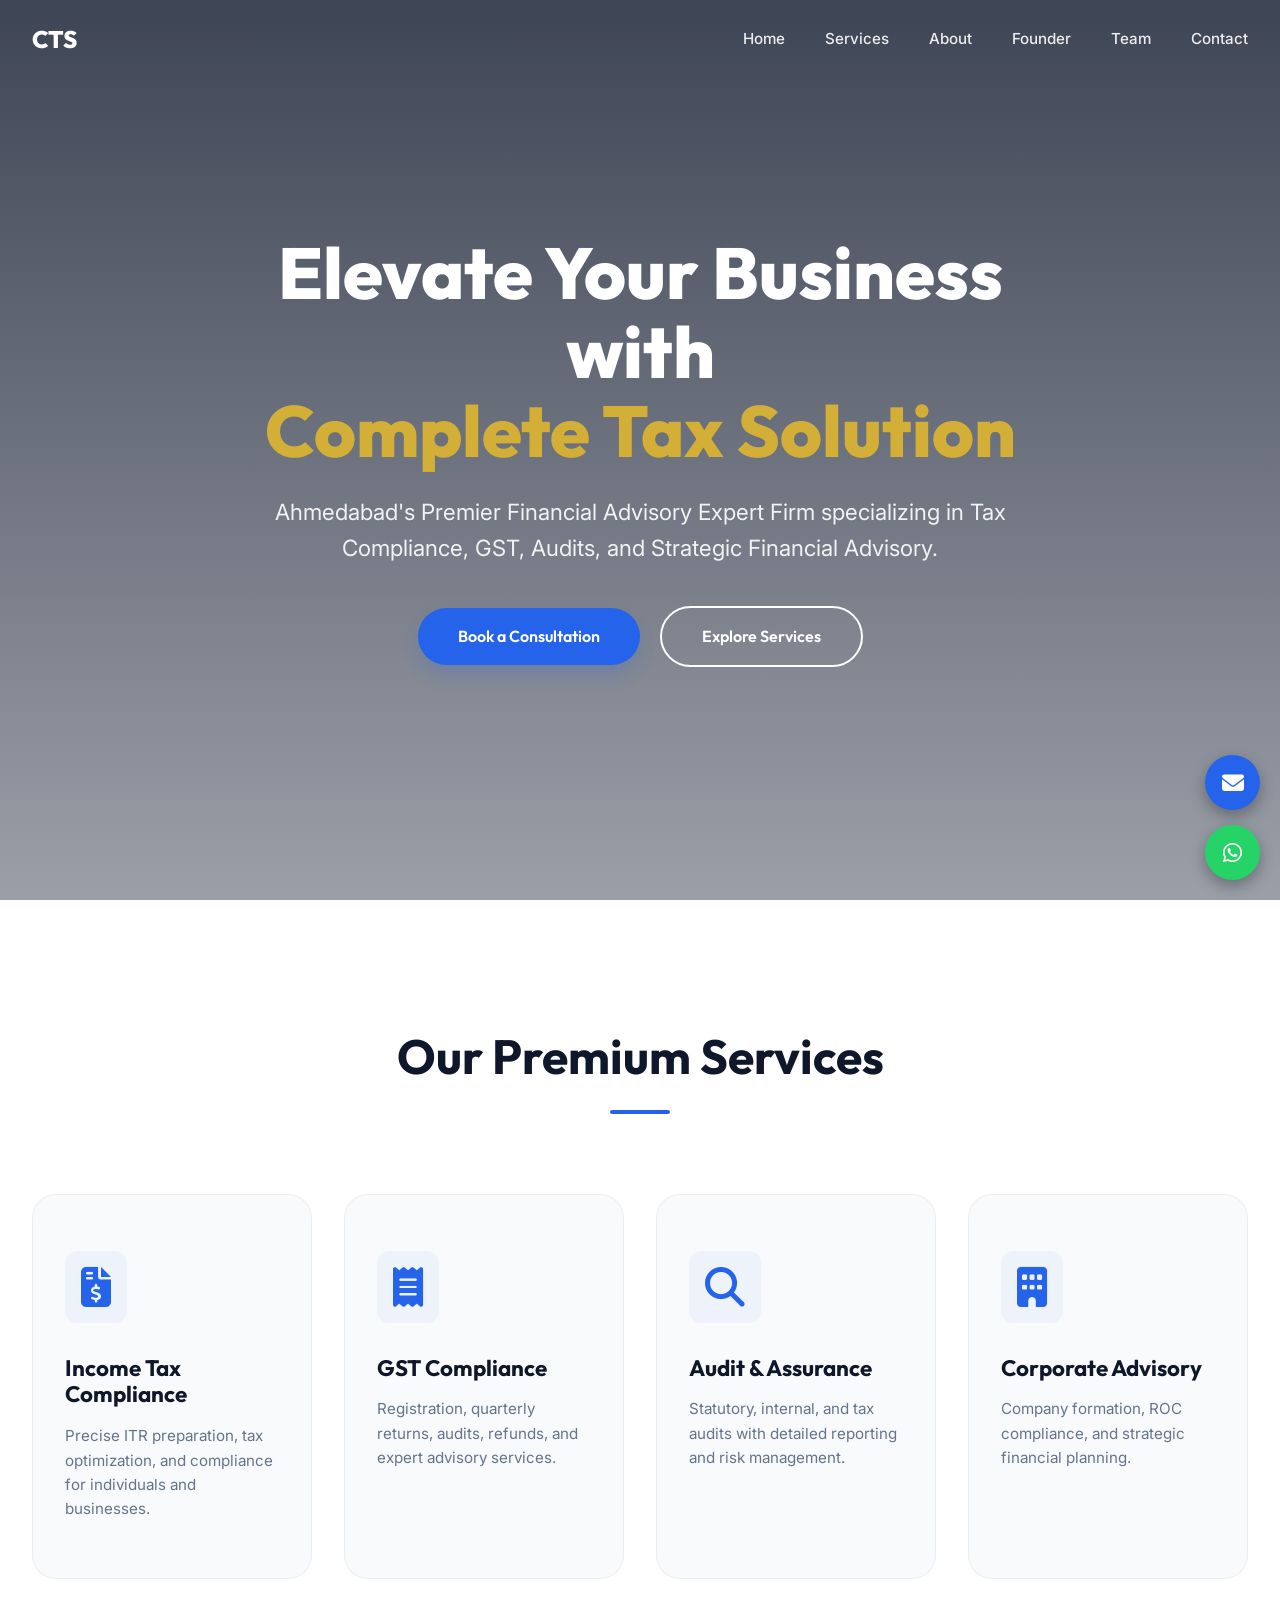
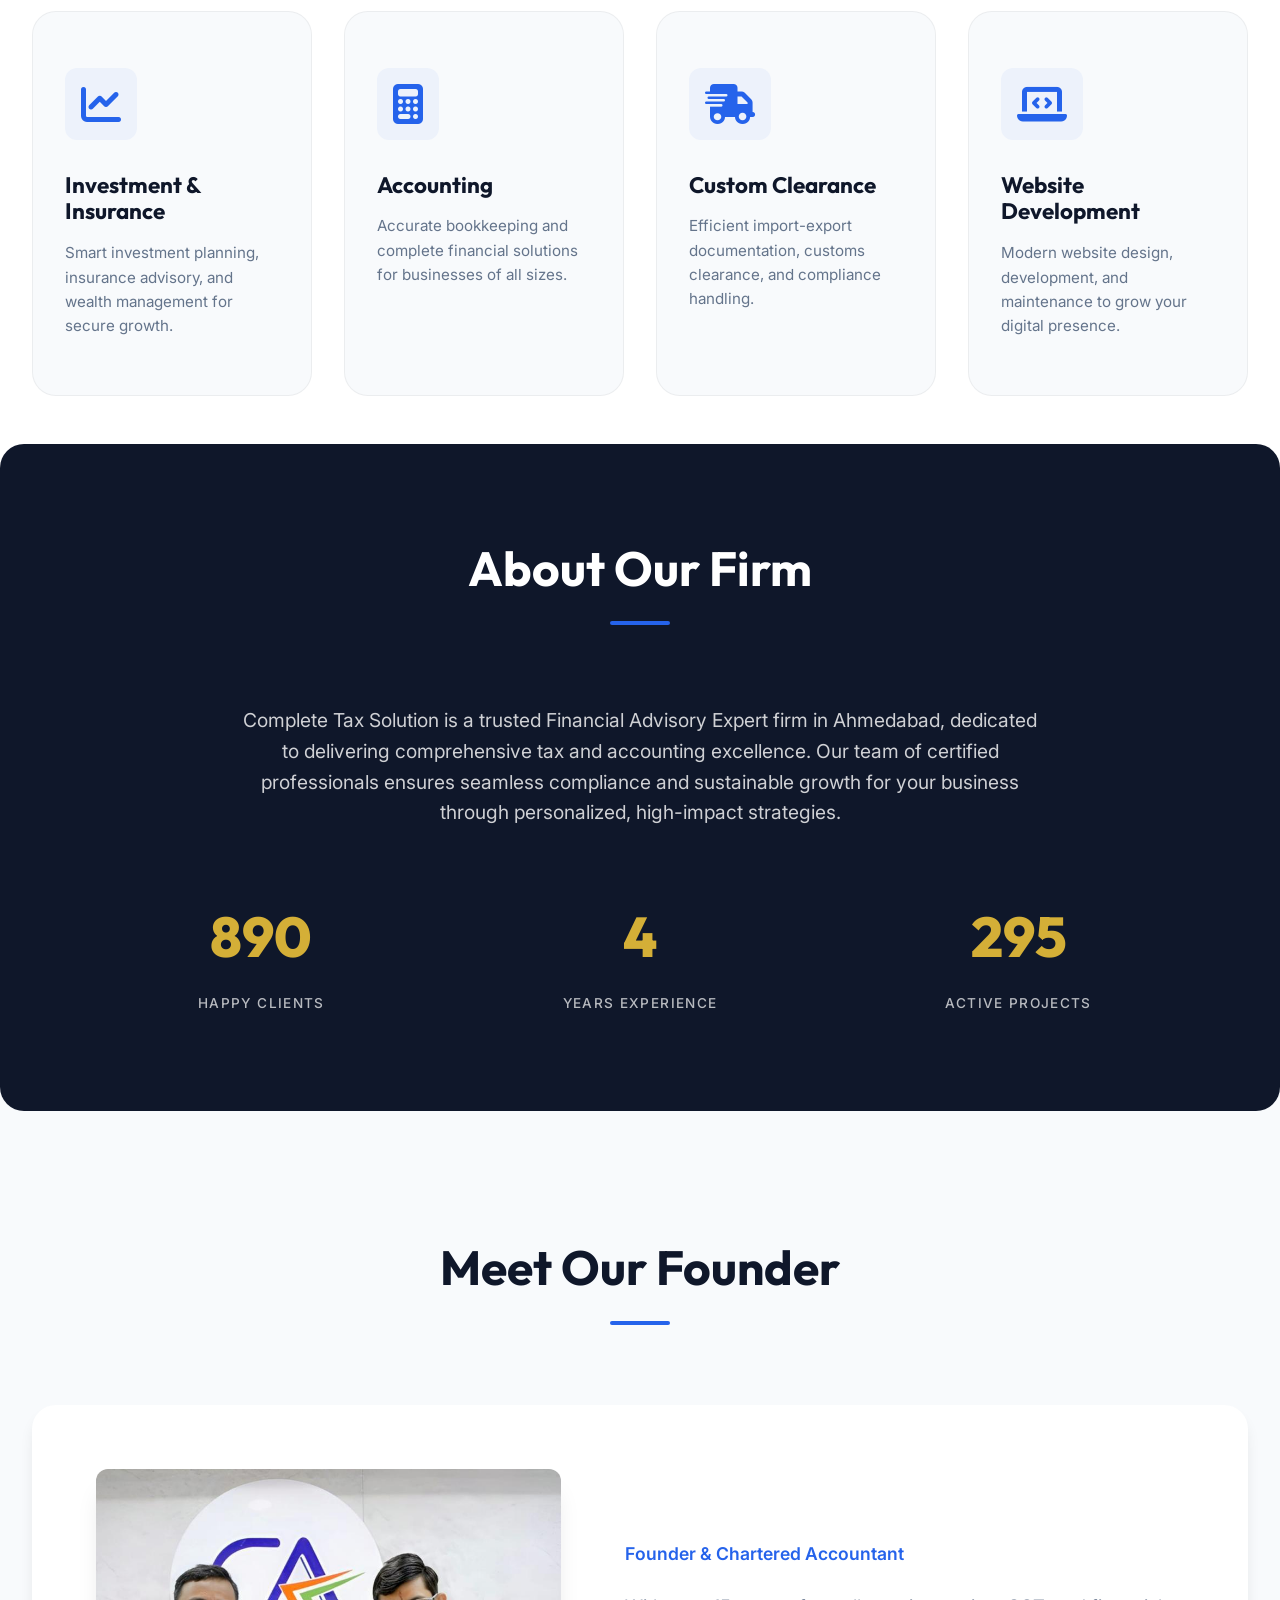
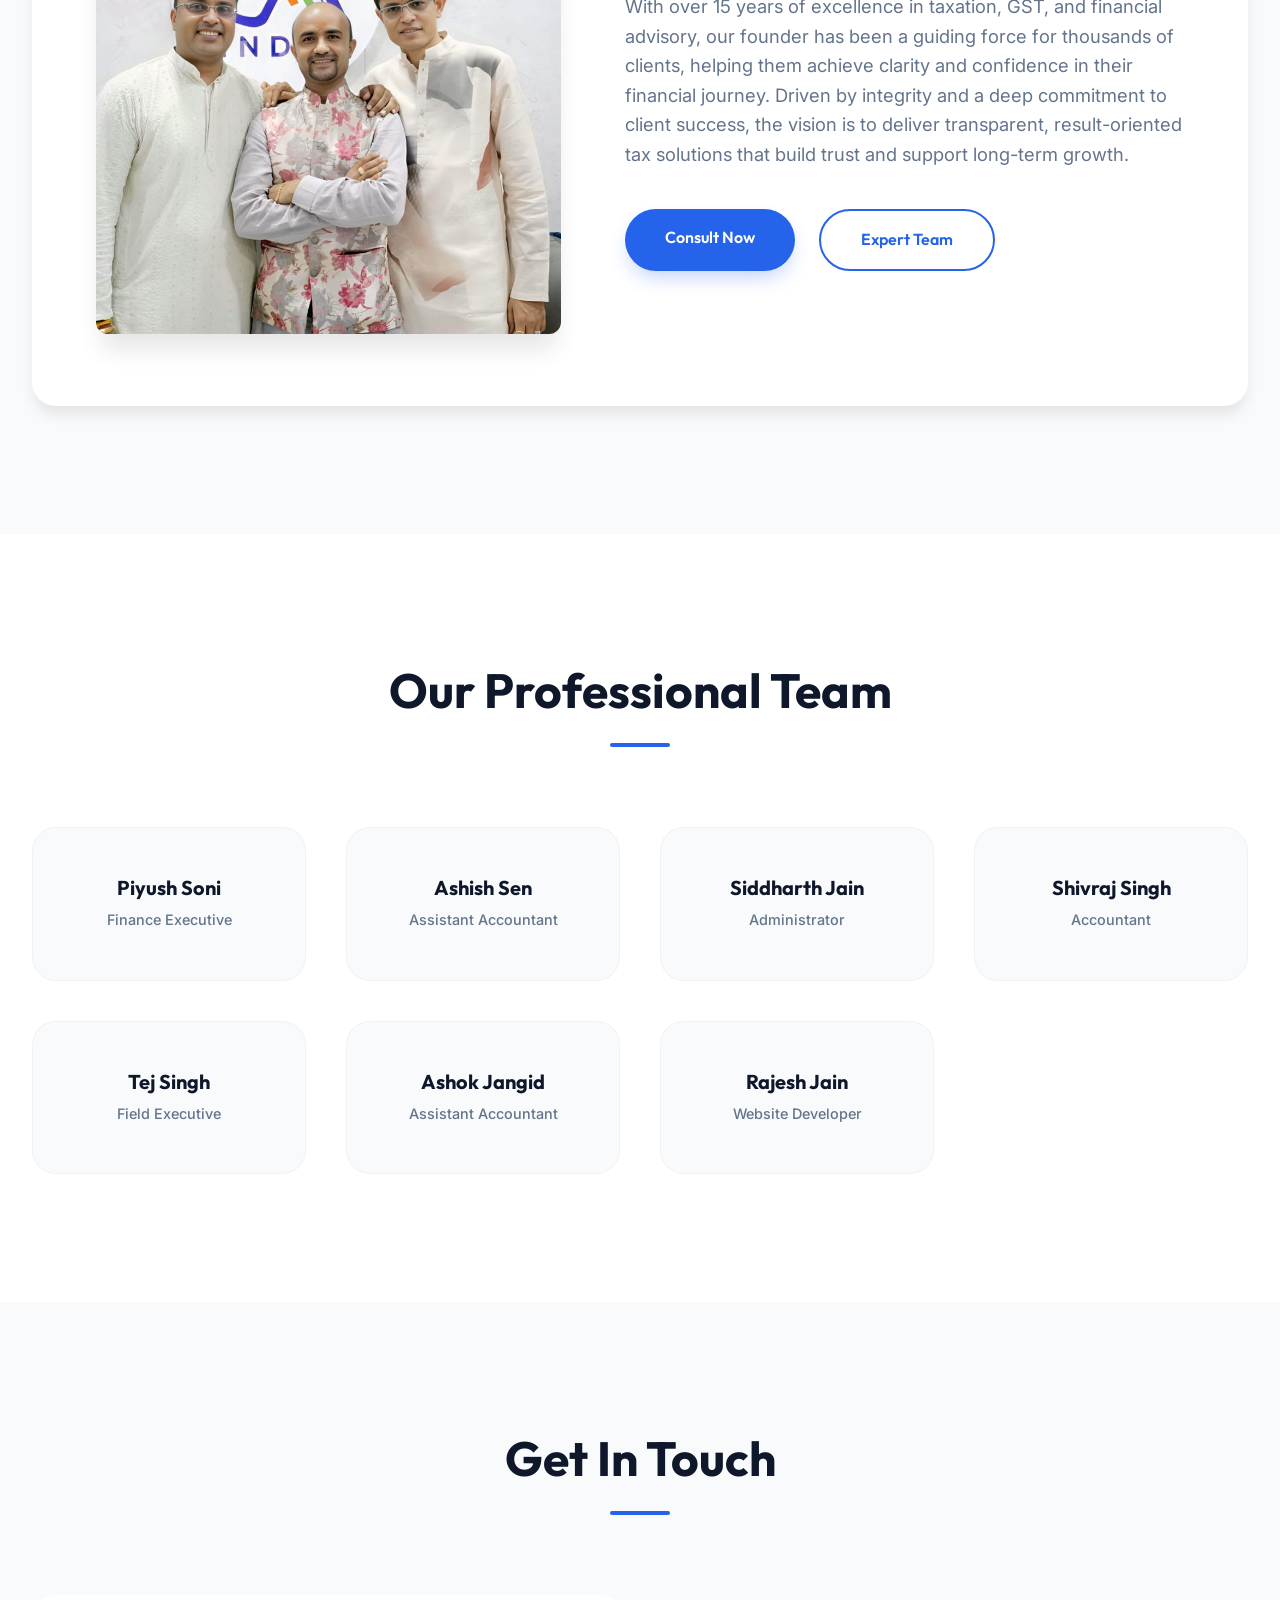
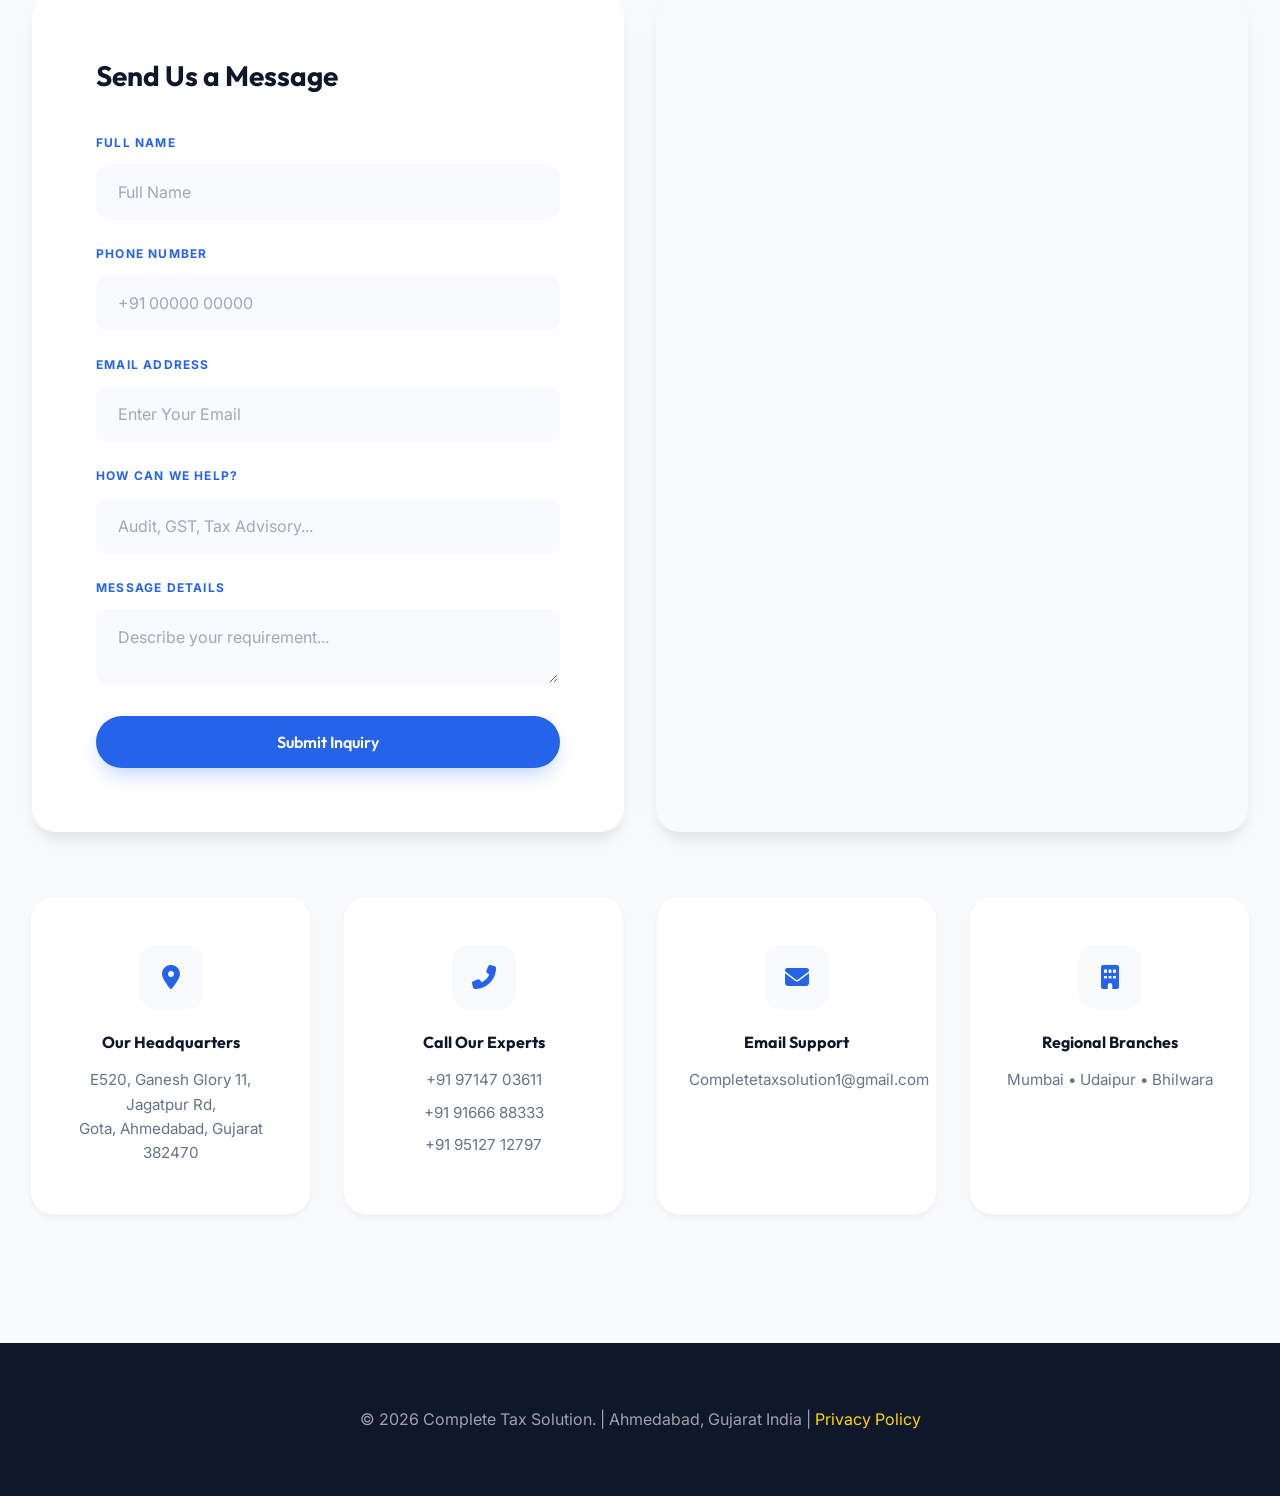
<file: index.html>
<!DOCTYPE html>
<html lang="en">

<head>
    <meta charset="UTF-8">
    <meta name="viewport" content="width=device-width, initial-scale=1.0">
    <title>Complete Tax Solution - Premier Tax & CA Services</title>
    <link href="https://fonts.googleapis.com/css2?family=Inter:wght@300;400;500;600;700&display=swap" rel="stylesheet">
    <link rel="stylesheet" href="https://cdnjs.cloudflare.com/ajax/libs/font-awesome/6.4.0/css/all.min.css">
    <link rel="stylesheet" href="style.css">
    <link href="https://cdnjs.cloudflare.com/ajax/libs/font-awesome/6.4.0/css/all.min.css" rel="stylesheet">
    <link rel="icon" href="favicon.png" type="image/png">
    <link rel="shortcut icon" href="favicon.png" type="image/png">
    <script src="https://code.jquery.com/jquery-3.6.0.min.js"></script>
</head>

<body>
    <script src="custom.js"></script>
    <header class="header-section">
        <nav>
            <div class="logo">CTS</div>
            <div class="mobile-menu" id="mobile-menu-show">
                <span></span>
                <span></span>
                <span></span>
            </div>
            <ul class="nav-links" id="nav-links">
                <li><a href="#home">Home</a></li>
                <li><a href="#services">Services</a></li>
                <li><a href="#about">About</a></li>
                <li><a href="#founder">Founder</a></li>
                <li><a href="#Team">Team</a></li>
                <li><a href="#contact">Contact</a></li>
            </ul>
        </nav>
    </header>

    <section id="home" class="hero">
        <video autoplay muted loop playsinline class="bg-video">
            <source src="account_video.mp4" type="video/mp4">
        </video>
        <div class="hero-content">
            <h1 class="reveal">Elevate Your Business with <br><span style="color: var(--accent);">Complete Tax
                    Solution</span></h1>
            <p class="reveal">Ahmedabad's Premier Financial Advisory Expert Firm specializing in Tax Compliance, GST, Audits,
                and Strategic Financial Advisory.</p>
            <div class="reveal">
                <a href="#contact" class="cta-btn">Book a Consultation</a>
                <a href="#services" class="btn-outline"
                    style="margin-left: 1rem; border-color: white; color: white;">Explore Services</a>
            </div>
        </div>
    </section>

    <section id="services">
        <div class="container">
            <h2 class="reveal">Our Premium Services</h2>
            <div class="services-grid">
                <div class="service-card reveal reveal-delay-1">
                    <i class="fas fa-file-invoice-dollar service-icon"></i>
                    <h3>Income Tax Compliance</h3>
                    <p>Precise ITR preparation, tax optimization, and compliance for individuals and businesses.</p>
                </div>
                <div class="service-card reveal reveal-delay-2">
                    <i class="fas fa-receipt service-icon"></i>
                    <h3>GST Compliance</h3>
                    <p>Registration, quarterly returns, audits, refunds, and expert advisory services.</p>
                </div>
                <div class="service-card reveal reveal-delay-3">
                    <i class="fas fa-search service-icon"></i>
                    <h3>Audit & Assurance</h3>
                    <p>Statutory, internal, and tax audits with detailed reporting and risk management.</p>
                </div>
                <div class="service-card reveal reveal-delay-1">
                    <i class="fas fa-building service-icon"></i>
                    <h3>Corporate Advisory</h3>
                    <p>Company formation, ROC compliance, and strategic financial planning.</p>
                </div>
                <div class="service-card reveal reveal-delay-2">
                    <i class="fas fa-chart-line service-icon"></i>
                    <h3>Investment & Insurance</h3>
                    <p>Smart investment planning, insurance advisory, and wealth management for secure growth.</p>
                </div>
                <div class="service-card reveal reveal-delay-3">
                    <i class="fas fa-calculator service-icon"></i>
                    <h3>Accounting</h3>
                    <p>Accurate bookkeeping and complete financial solutions for businesses of all sizes.</p>
                </div>
                <div class="service-card reveal reveal-delay-1">
                    <i class="fas fa-shipping-fast service-icon"></i>
                    <h3>Custom Clearance</h3>
                    <p>Efficient import-export documentation, customs clearance, and compliance handling.</p>
                </div>
                <div class="service-card reveal reveal-delay-2">
                    <i class="fas fa-laptop-code service-icon"></i>
                    <h3>Website Development</h3>
                    <p>Modern website design, development, and maintenance to grow your digital presence.</p>
                </div>
            </div>
        </div>
    </section>

    <section id="about" class="about reveal">
        <div class="container">
            <h2>About Our Firm</h2>
            <p>Complete Tax Solution is a trusted Financial Advisory Expert firm in Ahmedabad, dedicated to delivering
                comprehensive tax and accounting excellence. Our team of certified professionals ensures seamless
                compliance and sustainable growth for your business through personalized, high-impact strategies.</p>
            <div class="stats">
                <div class="stat">
                    <span class="stat-number" data-target="3000">0</span>
                    <span>Happy Clients</span>
                </div>
                <div class="stat">
                    <span class="stat-number" data-target="15">0</span>
                    <span>Years Experience</span>
                </div>
                <div class="stat">
                    <span class="stat-number" data-target="1000">0</span>
                    <span>Active Projects</span>
                </div>
            </div>
        </div>
    </section>

    <!-- ===== FOUNDER SECTION ===== -->
    <section id="founder" class="founder">
        <div class="container">
            <h2 class="reveal">Meet Our Founder</h2>
            <div class="founder-container reveal">
                <div class="founder-image">
                    <img src="founder.jpg" alt="Founder">
                </div>
                <div class="founder-content">
                    <span class="designation">Founder & Chartered Accountant</span>
                    <p class="founder-text">
                        With over 15 years of excellence in taxation, GST, and financial advisory, our founder has been
                        a guiding
                        force for thousands of clients, helping them achieve clarity and confidence in their financial
                        journey. Driven
                        by integrity and a deep commitment to client success, the vision is to deliver transparent,
                        result-oriented tax solutions that
                        build trust and support long-term growth.
                    </p>
                    <div class="founder-btns">
                        <a href="#contact" class="btn">Consult Now</a>
                        <a href="#" class="btn-outline view-profile-btn" id="mybtn">Expert Team</a>
                    </div>
                </div>
            </div>
        </div>
    </section>

    <!-- ===== MODAL ===== -->
    <div id="profileModal" class="modal">
        <div class="modal-content">
            <span class="close-btn">&times;</span>
            <h2 style="margin-bottom: 2rem;">Our Leadership</h2>
            <div class="team-container"
                style="display: grid; grid-template-columns: repeat(auto-fit, minmax(250px, 1fr)); gap: 1.5rem;">
                <div class="team-card">
                    <h3>Pawan Kumar Jhanwar</h3>
                    <p class="role">Chartered Accountant (CA)</p>
                    <p>Expert in taxation, auditing, and financial advisory with deep industry experience.</p>
                </div>
                <div class="team-card">
                    <h3>Ankish Laddha</h3>
                    <p class="role">Finance Specialist</p>
                     <p class="sub-role">CA & CS Finalist</p>
                    <p>Specialized in GST compliance, accounting systems, and financial planning.</p>
                </div>
                <div class="team-card">
                    <h3>Ashish Somani</h3>
                    <p class="role">Advocate</p>
                    <p>Legal expert and Specialized in GST compliance, accounting systems, and financial planning</p>
                </div>
            </div>
        </div>
    </div>

    <!-- Team section -->
    <section id="Team" class="team-section">
        <div class="container">
            <h2 class="reveal">Our Professional Team</h2>
            <div class="team-container">
                <div class="team-card reveal reveal-delay-1">
                    <h3>Piyush Soni</h3>
                    <p class="role">Finance Executive</p>
                </div>
                <div class="team-card reveal reveal-delay-2">
                    <h3>Ashish Sen</h3>
                    <p class="role">Assistant Accountant</p>
                </div>
                <div class="team-card reveal reveal-delay-3">
                    <h3>Siddharth Jain</h3>
                    <p class="role">Administrator</p>
                </div>
                <div class="team-card reveal reveal-delay-1">
                    <h3>Shivraj Singh</h3>
                    <p class="role">Accountant</p>
                </div>
                <div class="team-card reveal reveal-delay-2">
                    <h3>Tej Singh</h3>
                    <p class="role">Field Executive</p>
                </div>
                <div class="team-card reveal reveal-delay-3">
                    <h3>Ashok Jangid</h3>
                    <p class="role">Assistant Accountant</p>
                </div>
                <div class="team-card reveal reveal-delay-1">
                    <h3>Rajesh Jain</h3>
                    <p class="role">Website Developer</p>
                </div>
            </div>
        </div>
    </section>
    <!-- Team Section -->


    <section id="contact" class="contact">
        <h2 class="reveal">Get In Touch</h2>
        <div class="container reveal">
            <!-- FORM -->
            <div class="form-section">
                <h3>Send Us a Message</h3>
                <form action="https://formsubmit.co/Rajeshjain0083@gmail.com" method="POST" id="contact-form">
                    <!-- Formsubmit.co Configuration -->
                    <input type="hidden" name="_subject" value="New Business Inquiry - Complete Tax Solution">
                    <input type="hidden" name="_template" value="table">
                    <input type="hidden" name="_captcha" value="false">

                    <div class="row">
                        <div class="form-group">
                            <label>Full Name</label>
                            <input type="text" name="Full_Name" id="form-name" placeholder="Full Name" required>
                        </div>
                        <div class="form-group">
                            <label>Phone Number</label>
                            <input type="tel" name="Phone_Number" id="form-phone" placeholder="+91 00000 00000"
                                required>
                        </div>
                    </div>
                    <div class="form-group">
                        <label>Email Address</label>
                        <input type="email" name="Email" id="form-email" placeholder="Enter Your Email" required>
                    </div>
                    <div class="form-group">
                        <label>How Can We Help?</label>
                        <input type="text" name="Subject" id="form-subject" placeholder="Audit, GST, Tax Advisory..."
                            required>
                    </div>
                    <div class="form-group">
                        <label>Message Details</label>
                        <textarea name="Message" id="form-message" placeholder="Describe your requirement..."
                            required></textarea>
                    </div>
                    <button type="submit" class="cta-btn" id="submit-btn" style="width: 100%;">
                        Submit Inquiry
                    </button>
                </form>

                <div class="success-message" id="success-msg">
                    <i class="fas fa-check-circle"></i>
                    <h3>Inquiry Received!</h3>
                    <p>Thank you for reaching out. Our tax experts will contact you within 24 hours.</p>
                </div>
            </div>

            <!-- MAP -->
            <div class="map-section">
                <iframe
                    src="https://www.google.com/maps/embed?pb=!1m18!1m12!1m3!1d3669.531172887082!2d72.53775607611514!3d23.114252079109598!2m3!1f0!2f0!3f0!3m2!1i1024!2i768!4f13.1!3m3!1m2!1s0x395e8340ebe5d7cb%3A0x4b3ffb517276bef6!2sGanesh%20Glory%2011!5e0!3m2!1sen!2sin!4v1775649750154!5m2!1sen!2sin"
                    width="100%" height="100%" style="border:0; min-height: 400px;" allowfullscreen="" loading="lazy"
                    referrerpolicy="no-referrer-when-downgrade"></iframe>
            </div>
        </div>

        <div class="contact-info reveal">
            <div class="info-box">
                <div class="icon"><i class="fas fa-map-marker-alt"></i></div>
                <h4>Our Headquarters</h4>
                <p>E520, Ganesh Glory 11, Jagatpur Rd,<br> Gota, Ahmedabad, Gujarat 382470</p>
            </div>
            <div class="info-box">
                <div class="icon"><i class="fas fa-phone-alt"></i></div>
                <h4>Call Our Experts</h4>
                <div class="phone-numbers" style="display: flex; flex-direction: column; gap: 0.5rem;">
                    <a href="tel:+919714703611">+91 97147 03611</a>
                    <a href="tel:+919166688333">+91 91666 88333</a>
                    <a href="tel:+919512712797">+91 95127 12797</a>
                </div>
            </div>
            <div class="info-box">
                <div class="icon"><i class="fas fa-envelope"></i></div>
                <h4>Email Support</h4>
                <p><a href="mailto:Completetaxsolution01@gmail.com">Completetaxsolution1@gmail.com</a></p>
            </div>
            <div class="info-box">
                <div class="icon"><i class="fas fa-building"></i></div>
                <h4>Regional Branches</h4>
                <p>Mumbai • Udaipur • Bhilwara</p>
            </div>
        </div>
    </section>
    <footer>
        <p>&copy; 2026 Complete Tax Solution. | Ahmedabad, Gujarat India | <a href="#" style="color: #ffd700;">Privacy
                Policy</a></p>
    </footer>
<div class="floating-icons">

    <!-- Email -->
    <a href="mailto:completetaxsolution1@gmail.com" class="float-btn email">
        <i class="fas fa-envelope"></i>
    </a>

    <!-- WhatsApp -->
    <a href="https://wa.me/919714703611" target="_blank" class="float-btn whatsapp">
        <i class="fab fa-whatsapp"></i>
    </a>

</div>
</body>

</html>
</file>
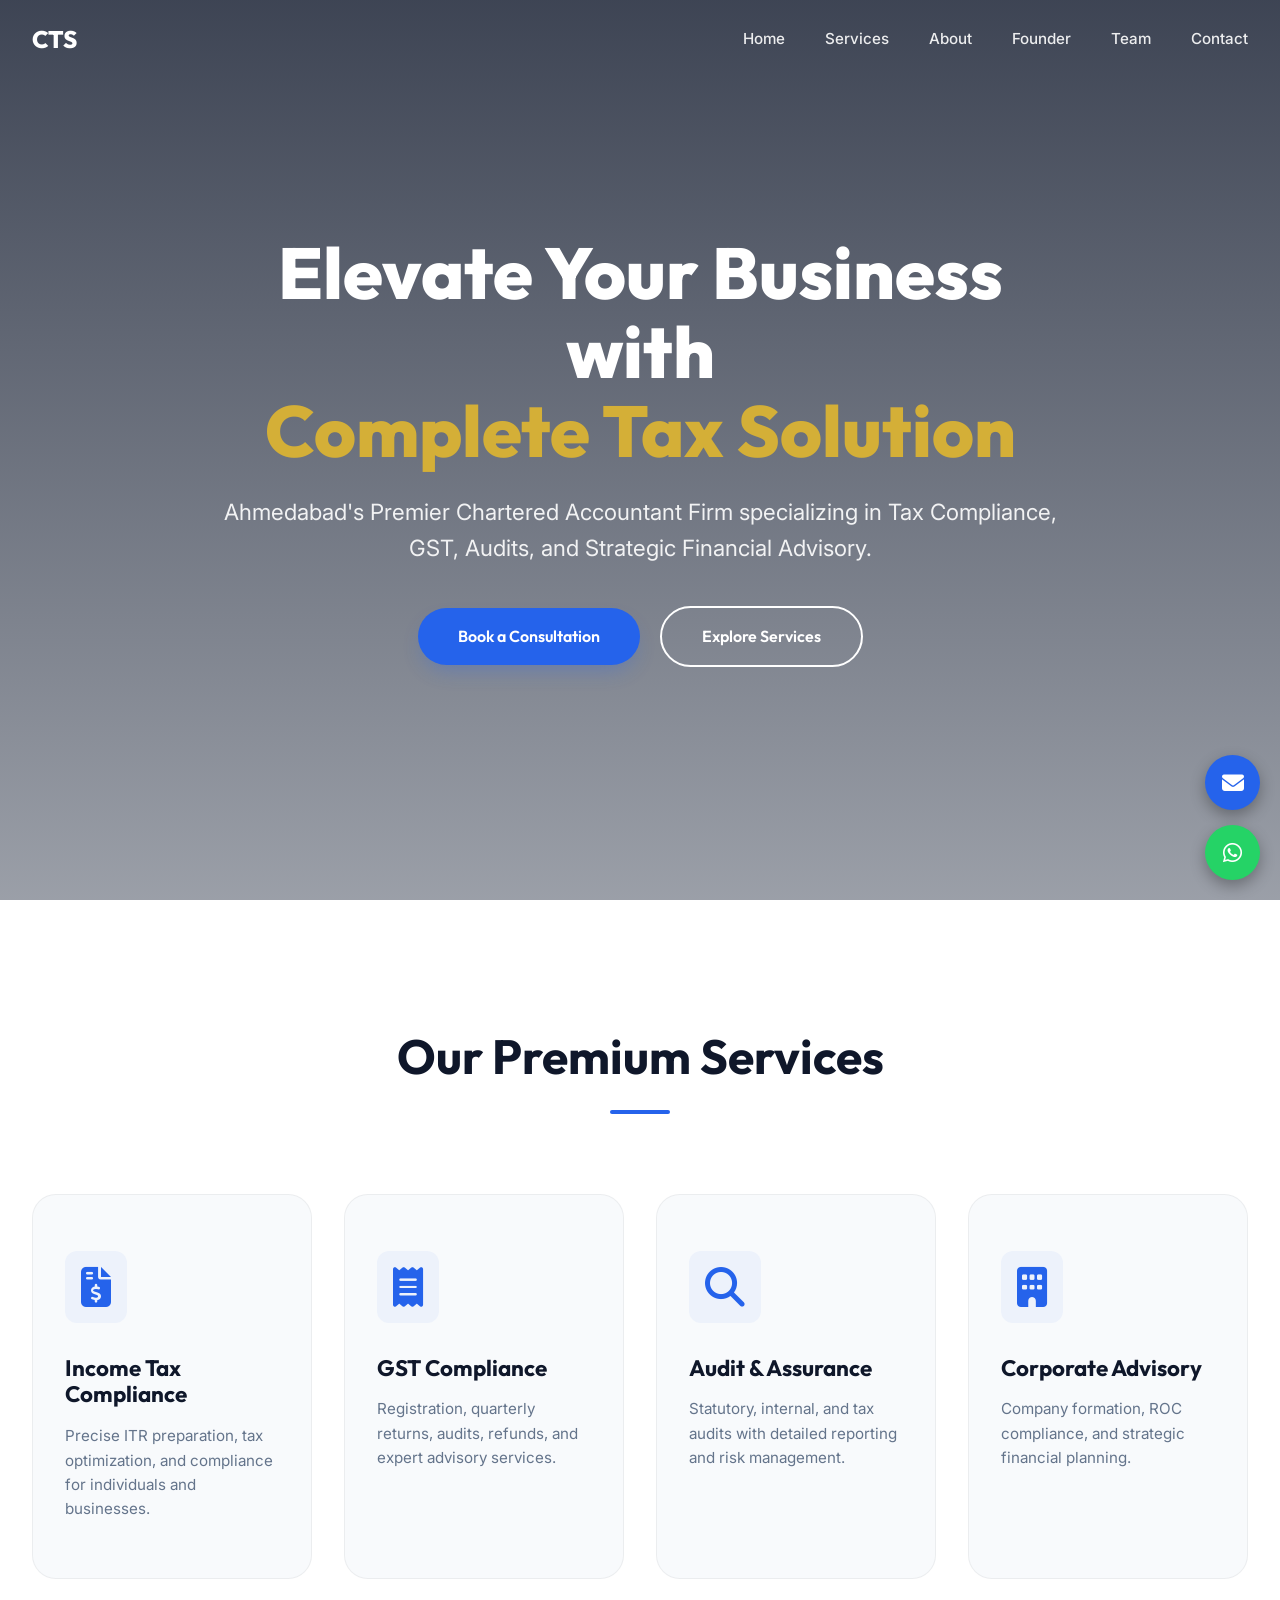
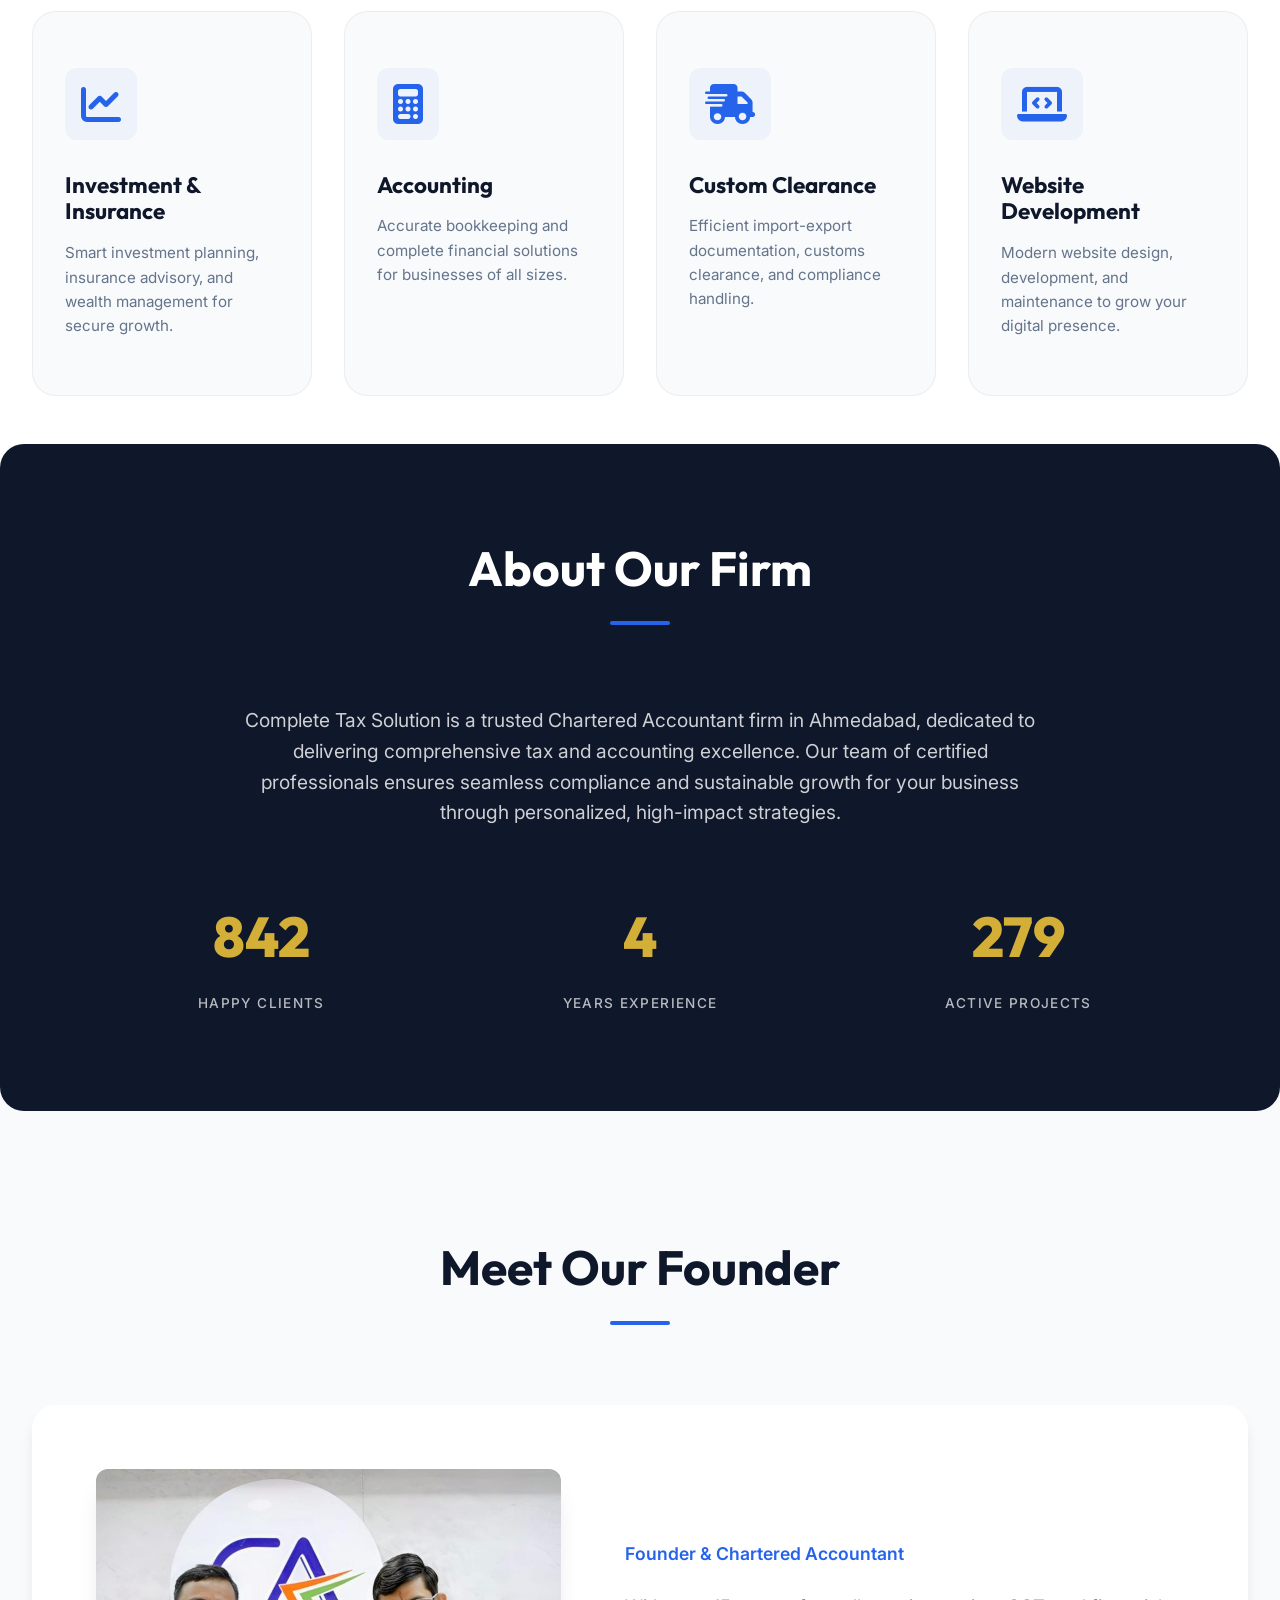
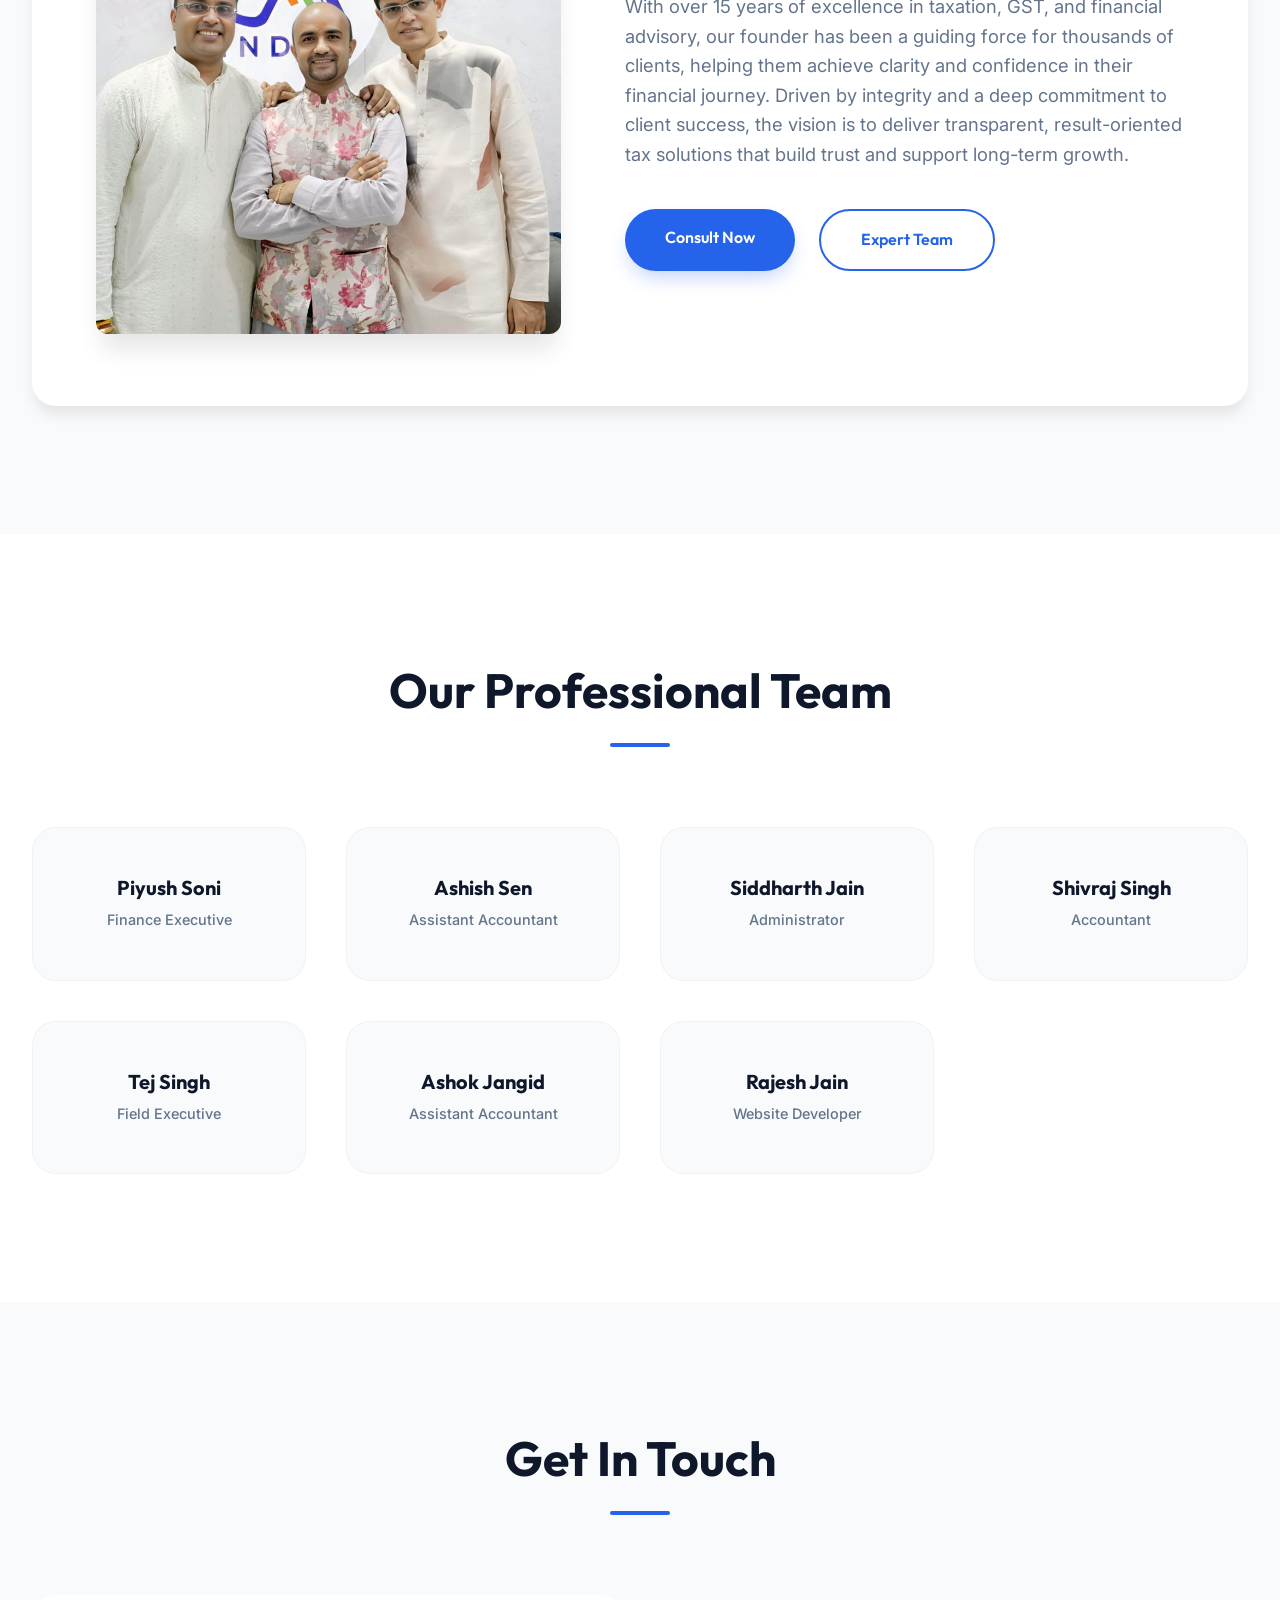
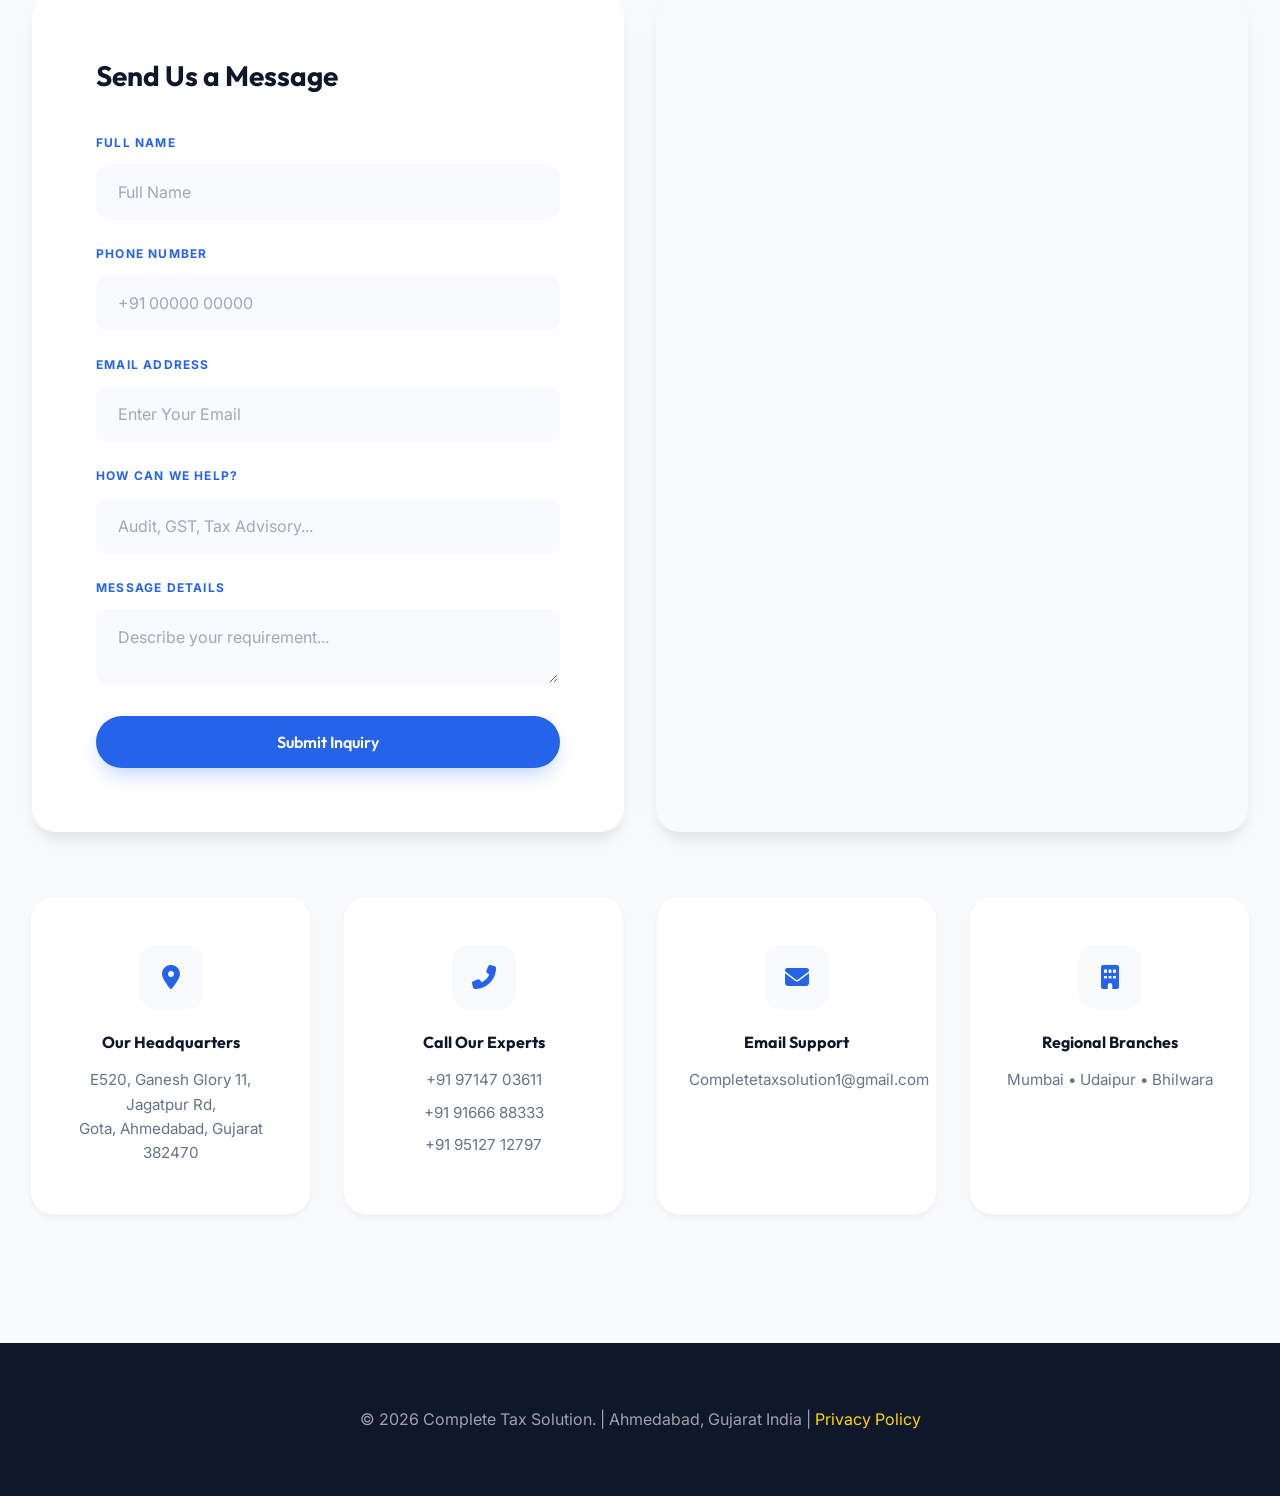
<file: CTS.html>
<!DOCTYPE html>
<html lang="en">

<head>
    <meta charset="UTF-8">
    <meta name="viewport" content="width=device-width, initial-scale=1.0">
    <title>Complete Tax Solution - Premier Tax & CA Services</title>
    <link href="https://fonts.googleapis.com/css2?family=Inter:wght@300;400;500;600;700&display=swap" rel="stylesheet">
    <link rel="stylesheet" href="https://cdnjs.cloudflare.com/ajax/libs/font-awesome/6.4.0/css/all.min.css">
    <link rel="stylesheet" href="style.css">
    <link href="https://cdnjs.cloudflare.com/ajax/libs/font-awesome/6.4.0/css/all.min.css" rel="stylesheet">
    <script src="https://code.jquery.com/jquery-3.6.0.min.js"></script>
</head>

<body>
    <script src="custom.js"></script>
    <header class="header-section">
        <nav>
            <div class="logo">CTS</div>
            <div class="mobile-menu" id="mobile-menu-show">
                <span></span>
                <span></span>
                <span></span>
            </div>
            <ul class="nav-links" id="nav-links">
                <li><a href="#home">Home</a></li>
                <li><a href="#services">Services</a></li>
                <li><a href="#about">About</a></li>
                <li><a href="#founder">Founder</a></li>
                <li><a href="#Team">Team</a></li>
                <li><a href="#contact">Contact</a></li>
            </ul>
        </nav>
    </header>

    <section id="home" class="hero">
        <video autoplay muted loop playsinline class="bg-video">
            <source src="account_video.mp4" type="video/mp4">
        </video>
        <div class="hero-content">
            <h1 class="reveal">Elevate Your Business with <br><span style="color: var(--accent);">Complete Tax
                    Solution</span></h1>
            <p class="reveal">Ahmedabad's Premier Chartered Accountant Firm specializing in Tax Compliance, GST, Audits,
                and Strategic Financial Advisory.</p>
            <div class="reveal">
                <a href="#contact" class="cta-btn">Book a Consultation</a>
                <a href="#services" class="btn-outline"
                    style="margin-left: 1rem; border-color: white; color: white;">Explore Services</a>
            </div>
        </div>
    </section>

    <section id="services">
        <div class="container">
            <h2 class="reveal">Our Premium Services</h2>
            <div class="services-grid">
                <div class="service-card reveal reveal-delay-1">
                    <i class="fas fa-file-invoice-dollar service-icon"></i>
                    <h3>Income Tax Compliance</h3>
                    <p>Precise ITR preparation, tax optimization, and compliance for individuals and businesses.</p>
                </div>
                <div class="service-card reveal reveal-delay-2">
                    <i class="fas fa-receipt service-icon"></i>
                    <h3>GST Compliance</h3>
                    <p>Registration, quarterly returns, audits, refunds, and expert advisory services.</p>
                </div>
                <div class="service-card reveal reveal-delay-3">
                    <i class="fas fa-search service-icon"></i>
                    <h3>Audit & Assurance</h3>
                    <p>Statutory, internal, and tax audits with detailed reporting and risk management.</p>
                </div>
                <div class="service-card reveal reveal-delay-1">
                    <i class="fas fa-building service-icon"></i>
                    <h3>Corporate Advisory</h3>
                    <p>Company formation, ROC compliance, and strategic financial planning.</p>
                </div>
                <div class="service-card reveal reveal-delay-2">
                    <i class="fas fa-chart-line service-icon"></i>
                    <h3>Investment & Insurance</h3>
                    <p>Smart investment planning, insurance advisory, and wealth management for secure growth.</p>
                </div>
                <div class="service-card reveal reveal-delay-3">
                    <i class="fas fa-calculator service-icon"></i>
                    <h3>Accounting</h3>
                    <p>Accurate bookkeeping and complete financial solutions for businesses of all sizes.</p>
                </div>
                <div class="service-card reveal reveal-delay-1">
                    <i class="fas fa-shipping-fast service-icon"></i>
                    <h3>Custom Clearance</h3>
                    <p>Efficient import-export documentation, customs clearance, and compliance handling.</p>
                </div>
                <div class="service-card reveal reveal-delay-2">
                    <i class="fas fa-laptop-code service-icon"></i>
                    <h3>Website Development</h3>
                    <p>Modern website design, development, and maintenance to grow your digital presence.</p>
                </div>
            </div>
        </div>
    </section>

    <section id="about" class="about reveal">
        <div class="container">
            <h2>About Our Firm</h2>
            <p>Complete Tax Solution is a trusted Chartered Accountant firm in Ahmedabad, dedicated to delivering
                comprehensive tax and accounting excellence. Our team of certified professionals ensures seamless
                compliance and sustainable growth for your business through personalized, high-impact strategies.</p>
            <div class="stats">
                <div class="stat">
                    <span class="stat-number" data-target="3000">0</span>
                    <span>Happy Clients</span>
                </div>
                <div class="stat">
                    <span class="stat-number" data-target="15">0</span>
                    <span>Years Experience</span>
                </div>
                <div class="stat">
                    <span class="stat-number" data-target="1000">0</span>
                    <span>Active Projects</span>
                </div>
            </div>
        </div>
    </section>

    <!-- ===== FOUNDER SECTION ===== -->
    <section id="founder" class="founder">
        <div class="container">
            <h2 class="reveal">Meet Our Founder</h2>
            <div class="founder-container reveal">
                <div class="founder-image">
                    <img src="founder.jpg" alt="Founder">
                </div>
                <div class="founder-content">
                    <span class="designation">Founder & Chartered Accountant</span>
                    <p class="founder-text">
                        With over 15 years of excellence in taxation, GST, and financial advisory, our founder has been
                        a guiding
                        force for thousands of clients, helping them achieve clarity and confidence in their financial
                        journey. Driven
                        by integrity and a deep commitment to client success, the vision is to deliver transparent,
                        result-oriented tax solutions that
                        build trust and support long-term growth.
                    </p>
                    <div class="founder-btns">
                        <a href="#contact" class="btn">Consult Now</a>
                        <a href="#" class="btn-outline view-profile-btn" id="mybtn">Expert Team</a>
                    </div>
                </div>
            </div>
        </div>
    </section>

    <!-- ===== MODAL ===== -->
    <div id="profileModal" class="modal">
        <div class="modal-content">
            <span class="close-btn">&times;</span>
            <h2 style="margin-bottom: 2rem;">Our Leadership</h2>
            <div class="team-container"
                style="display: grid; grid-template-columns: repeat(auto-fit, minmax(250px, 1fr)); gap: 1.5rem;">
                <div class="team-card">
                    <h3>Pawan Kumar Jhanwar</h3>
                    <p class="role">Chartered Accountant (CA)</p>
                    <p>Expert in taxation, auditing, and financial advisory with deep industry experience.</p>
                </div>
                <div class="team-card">
                    <h3>Ankish Laddha</h3>
                    <p class="role">Finance Specialist (F&M)</p>
                    <p>Specialized in GST compliance, accounting systems, and financial planning.</p>
                </div>
                <div class="team-card">
                    <h3>Ashish Somani</h3>
                    <p class="role">Advocate</p>
                    <p>Legal expert and Specialized in GST compliance, accounting systems, and financial planning</p>
                </div>
            </div>
        </div>
    </div>

    <!-- Team section -->
    <section id="Team" class="team-section">
        <div class="container">
            <h2 class="reveal">Our Professional Team</h2>
            <div class="team-container">
                <div class="team-card reveal reveal-delay-1">
                    <h3>Piyush Soni</h3>
                    <p class="role">Finance Executive</p>
                </div>
                <div class="team-card reveal reveal-delay-2">
                    <h3>Ashish Sen</h3>
                    <p class="role">Assistant Accountant</p>
                </div>
                <div class="team-card reveal reveal-delay-3">
                    <h3>Siddharth Jain</h3>
                    <p class="role">Administrator</p>
                </div>
                <div class="team-card reveal reveal-delay-1">
                    <h3>Shivraj Singh</h3>
                    <p class="role">Accountant</p>
                </div>
                <div class="team-card reveal reveal-delay-2">
                    <h3>Tej Singh</h3>
                    <p class="role">Field Executive</p>
                </div>
                <div class="team-card reveal reveal-delay-3">
                    <h3>Ashok Jangid</h3>
                    <p class="role">Assistant Accountant</p>
                </div>
                <div class="team-card reveal reveal-delay-1">
                    <h3>Rajesh Jain</h3>
                    <p class="role">Website Developer</p>
                </div>
            </div>
        </div>
    </section>
    <!-- Team Section -->


    <section id="contact" class="contact">
        <h2 class="reveal">Get In Touch</h2>
        <div class="container reveal">
            <!-- FORM -->
            <div class="form-section">
                <h3>Send Us a Message</h3>
                <form action="https://formsubmit.co/Rajeshjain0083@gmail.com" method="POST" id="contact-form">
                    <!-- Formsubmit.co Configuration -->
                    <input type="hidden" name="_subject" value="New Business Inquiry - Complete Tax Solution">
                    <input type="hidden" name="_template" value="table">
                    <input type="hidden" name="_captcha" value="false">

                    <div class="row">
                        <div class="form-group">
                            <label>Full Name</label>
                            <input type="text" name="Full_Name" id="form-name" placeholder="Full Name" required>
                        </div>
                        <div class="form-group">
                            <label>Phone Number</label>
                            <input type="tel" name="Phone_Number" id="form-phone" placeholder="+91 00000 00000"
                                required>
                        </div>
                    </div>
                    <div class="form-group">
                        <label>Email Address</label>
                        <input type="email" name="Email" id="form-email" placeholder="Enter Your Email" required>
                    </div>
                    <div class="form-group">
                        <label>How Can We Help?</label>
                        <input type="text" name="Subject" id="form-subject" placeholder="Audit, GST, Tax Advisory..."
                            required>
                    </div>
                    <div class="form-group">
                        <label>Message Details</label>
                        <textarea name="Message" id="form-message" placeholder="Describe your requirement..."
                            required></textarea>
                    </div>
                    <button type="submit" class="cta-btn" id="submit-btn" style="width: 100%;">
                        Submit Inquiry
                    </button>
                </form>

                <div class="success-message" id="success-msg">
                    <i class="fas fa-check-circle"></i>
                    <h3>Inquiry Received!</h3>
                    <p>Thank you for reaching out. Our tax experts will contact you within 24 hours.</p>
                </div>
            </div>

            <!-- MAP -->
            <div class="map-section">
                <iframe
                    src="https://www.google.com/maps/embed?pb=!1m18!1m12!1m3!1d3669.531172887082!2d72.53775607611514!3d23.114252079109598!2m3!1f0!2f0!3f0!3m2!1i1024!2i768!4f13.1!3m3!1m2!1s0x395e8340ebe5d7cb%3A0x4b3ffb517276bef6!2sGanesh%20Glory%2011!5e0!3m2!1sen!2sin!4v1775649750154!5m2!1sen!2sin"
                    width="100%" height="100%" style="border:0; min-height: 400px;" allowfullscreen="" loading="lazy"
                    referrerpolicy="no-referrer-when-downgrade"></iframe>
            </div>
        </div>

        <div class="contact-info reveal">
            <div class="info-box">
                <div class="icon"><i class="fas fa-map-marker-alt"></i></div>
                <h4>Our Headquarters</h4>
                <p>E520, Ganesh Glory 11, Jagatpur Rd,<br> Gota, Ahmedabad, Gujarat 382470</p>
            </div>
            <div class="info-box">
                <div class="icon"><i class="fas fa-phone-alt"></i></div>
                <h4>Call Our Experts</h4>
                <div class="phone-numbers" style="display: flex; flex-direction: column; gap: 0.5rem;">
                    <a href="tel:+919714703611">+91 97147 03611</a>
                    <a href="tel:+919166688333">+91 91666 88333</a>
                    <a href="tel:+919512712797">+91 95127 12797</a>
                </div>
            </div>
            <div class="info-box">
                <div class="icon"><i class="fas fa-envelope"></i></div>
                <h4>Email Support</h4>
                <p><a href="mailto:Completetaxsolution01@gmail.com">Completetaxsolution1@gmail.com</a></p>
            </div>
            <div class="info-box">
                <div class="icon"><i class="fas fa-building"></i></div>
                <h4>Regional Branches</h4>
                <p>Mumbai • Udaipur • Bhilwara</p>
            </div>
        </div>
    </section>
    <footer>
        <p>&copy; 2026 Complete Tax Solution. | Ahmedabad, Gujarat India | <a href="#" style="color: #ffd700;">Privacy
                Policy</a></p>
    </footer>
<div class="floating-icons">

    <!-- Email -->
    <a href="mailto:completetaxsolution1@gmail.com" class="float-btn email">
        <i class="fas fa-envelope"></i>
    </a>

    <!-- WhatsApp -->
    <a href="https://wa.me/919714703611" target="_blank" class="float-btn whatsapp">
        <i class="fab fa-whatsapp"></i>
    </a>

</div>
</body>

</html>
</file>
<file: style.css>
@import url('https://fonts.googleapis.com/css2?family=Inter:wght@300;400;500;600;700&family=Outfit:wght@400;600;700;800&display=swap');

:root {
    --primary: #0f172a;
    --secondary: #2563eb;
    --accent: #d4af37;
    --accent-light: #fef3c7;
    --text-main: #1e293b;
    --text-muted: #64748b;
    --bg-light: #f8fafc;
    --bg-white: #ffffff;
    --glass: rgba(255, 255, 255, 0.8);
    --glass-border: rgba(255, 255, 255, 0.2);
    --shadow-sm: 0 4px 6px -1px rgb(0 0 0 / 0.1);
    --shadow-md: 0 10px 15px -3px rgb(0 0 0 / 0.1);
    --shadow-lg: 0 20px 25px -5px rgb(0 0 0 / 0.1);
    --radius-sm: 8px;
    --radius-md: 12px;
    --radius-lg: 24px;
    --radius-pill: 9999px;
    --transition: all 0.4s cubic-bezier(0.4, 0, 0.2, 1);
}

* {
    margin: 0;
    padding: 0;
    box-sizing: border-box;
    scroll-behavior: smooth;
}

body {
    font-family: 'Inter', sans-serif;
    line-height: 1.6;
    color: var(--text-main);
    background-color: var(--bg-light);
    overflow-x: hidden;
}

h1,
h2,
h3,
h4 {
    font-family: 'Outfit', sans-serif;
    color: var(--primary);
    line-height: 1.2;
}

a {
    text-decoration: none;
    transition: var(--transition);
}

/* ── NAVIGATION ── */
.header-section {
    position: fixed;
    top: 0;
    left: 0;
    width: 100%;
    z-index: 1000;
    transition: var(--transition);
    padding: 1.25rem 0;
}

.header-section.scrolled {
    background: var(--glass);
    backdrop-filter: blur(12px);
    padding: 1rem 0;
    box-shadow: var(--shadow-sm);
}

nav {
    max-width: 1280px;
    margin: 0 auto;
    display: flex;
    justify-content: space-between;
    align-items: center;
    padding: 0 2rem;
}

.logo {
    font-family: 'Outfit', sans-serif;
    font-size: 1.5rem;
    font-weight: 800;
    color: var(--bg-white);
    letter-spacing: -0.025em;
    transition: var(--transition);
}

.header-section.scrolled .logo {
    color: var(--primary);
}

.nav-links {
    display: flex;
    gap: 2.5rem;
    list-style: none;
}

.nav-links a {
    color: var(--bg-white);
    font-weight: 500;
    font-size: 0.95rem;
    position: relative;
    opacity: 0.9;
}

.header-section.scrolled .nav-links a {
    color: var(--primary);
    opacity: 1;
}

.nav-links a:hover {
    color: var(--accent);
    opacity: 1;
}

.nav-links a::after {
    content: '';
    position: absolute;
    width: 0;
    height: 2px;
    bottom: -4px;
    left: 0;
    background: var(--accent);
    transition: var(--transition);
}

.nav-links a:hover::after {
    width: 100%;
}

.mobile-menu {
    display: none;
    flex-direction: column;
    gap: 5px;
    cursor: pointer;
}

.mobile-menu span {
    width: 28px;
    height: 2.5px;
    background: var(--bg-white);
    transition: var(--transition);
}

.header-section.scrolled .mobile-menu span {
    background: var(--primary);
}

/* ── HERO ── */
.hero {
    position: relative;
    height: 100vh;
    display: flex;
    align-items: center;
    justify-content: center;
    text-align: center;
    overflow: hidden;
    color: var(--bg-white);
}

.bg-video {
    position: absolute;
    top: 50%;
    left: 50%;
    min-width: 100%;
    min-height: 100%;
    width: auto;
    height: auto;
    transform: translate(-50%, -50%);
    object-fit: cover;
    z-index: -2;
}

.hero::after {
    content: '';
    position: absolute;
    top: 0;
    left: 0;
    width: 100%;
    height: 100%;
    background: linear-gradient(to bottom, rgba(15, 23, 42, 0.8), rgba(15, 23, 42, 0.4));
    z-index: -1;
}

.hero-content {
    max-width: 900px;
    padding: 0 2rem;
    animation: fadeInUp 1.2s ease-out;
}

.hero h1 {
    font-size: clamp(2.5rem, 8vw, 4.5rem);
    font-weight: 800;
    margin-bottom: 1.5rem;
    color: var(--bg-white);
    line-height: 1.1;
}

.hero p {
    font-size: clamp(1.1rem, 2vw, 1.4rem);
    margin-bottom: 2.5rem;
    color: rgba(255, 255, 255, 0.9);
    font-weight: 400;
}

/* ── BUTTONS ── */
.btn,
.cta-btn,
.btn-outline {
    display: inline-block;
    padding: 1rem 2.5rem;
    border-radius: var(--radius-pill);
    font-weight: 600;
    font-family: 'Outfit', sans-serif;
    cursor: pointer;
    transition: var(--transition);
    border: none;
    font-size: 1rem;
}

.cta-btn,
.btn {
    background: var(--secondary);
    color: var(--bg-white);
    box-shadow: 0 10px 20px -5px rgba(37, 99, 235, 0.3);
}

.cta-btn:hover,
.btn:hover {
    background: #1d4ed8;
    transform: translateY(-4px);
    box-shadow: 0 20px 25px -5px rgba(37, 99, 235, 0.4);
}

.btn-outline {
    background: transparent;
    border: 2.5px solid var(--secondary);
    color: var(--secondary);
}

.btn-outline:hover {
    background: var(--secondary);
    color: var(--bg-white);
}

/* ── SECTIONS ── */
section {
    padding: 8rem 0;
    width: 100%;
    position: relative;
}

.container {
    max-width: 1280px;
    margin: 0 auto;
    padding: 0 2rem;
}

h2 {
    font-size: clamp(2rem, 5vw, 3rem);
    text-align: center;
    margin-bottom: 5rem;
    position: relative;
    padding: 0 1rem;
}

h2::after {
    content: '';
    display: block;
    width: 60px;
    height: 4px;
    background: var(--secondary);
    margin: 1.5rem auto 0;
    border-radius: var(--radius-pill);
}

/* ── SERVICES ── */
#services {
    background-color: var(--bg-white);
}

.services-grid {
    display: grid;
    grid-template-columns: repeat(auto-fit, minmax(280px, 1fr));
    gap: 2rem;
}

.service-card {
    background: var(--bg-light);
    padding: 3.5rem 2rem;
    border-radius: var(--radius-lg);
    border: 1px solid rgba(0, 0, 0, 0.05);
    text-align: left;
    transition: var(--transition);
    position: relative;
    overflow: hidden;
}

.service-card:hover {
    transform: translateY(-12px);
    background: var(--bg-white);
    box-shadow: var(--shadow-lg);
    border-color: var(--secondary);
}

.service-icon {
    font-size: 2.5rem;
    color: var(--secondary);
    margin-bottom: 2rem;
    display: inline-block;
    padding: 1rem;
    background: rgba(37, 99, 235, 0.05);
    border-radius: var(--radius-md);
    transition: var(--transition);
}

.service-card:hover .service-icon {
    background: var(--secondary);
    color: var(--bg-white);
    transform: rotate(10deg);
}

.service-card h3 {
    font-size: 1.4rem;
    margin-bottom: 1rem;
}

.service-card p {
    color: var(--text-muted);
    font-size: 0.95rem;
}

/* ── ABOUT & STATS ── */
.about {
    background: var(--primary);
    color: var(--bg-white);
    border-radius: var(--radius-lg);
    margin-top: -5rem;
    position: relative;
    z-index: 10;
    padding: 6rem 4rem;
}

.about h2 {
    color: var(--bg-white);
}

.about p {
    max-width: 800px;
    margin: 0 auto 4rem;
    text-align: center;
    font-size: 1.2rem;
    color: rgba(255, 255, 255, 0.8);
}

.stats {
    display: grid;
    grid-template-columns: repeat(auto-fit, minmax(200px, 1fr));
    gap: 3rem;
}

.stat {
    text-align: center;
}

.stat-number {
    font-size: 3.5rem;
    font-weight: 800;
    color: var(--accent);
    display: block;
    font-family: 'Outfit', sans-serif;
    margin-bottom: 0.5rem;
}

.stat span:not(.stat-number) {
    font-weight: 500;
    text-transform: uppercase;
    letter-spacing: 0.1em;
    font-size: 0.85rem;
    opacity: 0.7;
}

/* ── FOUNDER ── */
.founder {
    background: var(--bg-light);
}

.founder-container {
    display: grid;
    grid-template-columns: 1fr 1.2fr;
    gap: 4rem;
    align-items: center;
    background: var(--bg-white);
    padding: 4rem;
    border-radius: var(--radius-lg);
    box-shadow: var(--shadow-md);
}

.founder-image img {
    width: 100%;
    aspect-ratio: 1;
    object-fit: cover;
    border-radius: var(--radius-md);
    box-shadow: var(--shadow-lg);
}

.designation {
    color: var(--secondary);
    font-weight: 600;
    display: block;
    margin-bottom: 1.5rem;
    font-size: 1.1rem;
}

.founder-text {
    font-size: 1.15rem;
    color: var(--text-muted);
    margin-bottom: 2.5rem;
}

.founder-btns {
    display: flex;
    gap: 1.5rem;
}

/* ── TEAM ── */
.team-section {
    background: var(--bg-white);
}

.team-container {
    display: grid;
    grid-template-columns: repeat(auto-fit, minmax(260px, 1fr));
    gap: 2.5rem;
}

.team-card {
    background: var(--bg-light);
    padding: 3rem 2rem;
    border-radius: var(--radius-lg);
    text-align: center;
    transition: all 0.5s cubic-bezier(0.4, 0, 0.2, 1);
    border: 1px solid rgba(0, 0, 0, 0.03);
    position: relative;
    overflow: hidden;
}

.team-card::before {
    content: '';
    position: absolute;
    top: 0;
    left: 0;
    width: 100%;
    height: 4px;
    background: var(--secondary);
    transform: scaleX(0);
    transition: transform 0.5s ease;
    transform-origin: left;
}

.team-card:hover {
    background: var(--bg-white);
    transform: translateY(-10px);
    box-shadow: 0 20px 40px rgba(15, 23, 42, 0.1);
    border-color: rgba(37, 99, 235, 0.1);
}

.team-card:hover::before {
    transform: scaleX(1);
}

.team-card h3 {
    font-size: 1.25rem;
    margin-bottom: 0.5rem;
    transition: color 0.3s ease;
}

.team-card:hover h3 {
    color: var(--secondary);
}

.team-card .role {
    color: var(--text-muted);
    font-size: 0.9rem;
    font-weight: 500;
}

/* ── CONTACT ── */
.contact {
    background-color: var(--bg-light);
}

.contact .container {
    display: grid;
    grid-template-columns: 1fr 1fr;
    gap: 2rem;
}

.form-section {
    background: var(--bg-white);
    padding: 4rem;
    border-radius: var(--radius-lg);
    box-shadow: var(--shadow-md);
    width: 100%;
    position: relative;
    overflow: hidden;
}

.form-section h3 {
    font-size: 1.75rem;
    margin-bottom: 2.5rem;
    font-weight: 700;
}

.form-section form {
    transition: var(--transition);
}

.form-section form.submitted {
    opacity: 0;
    pointer-events: none;
    transform: translateY(-20px);
}

.form-group {
    margin-bottom: 1.5rem;
    position: relative;
}

.form-group label {
    font-size: 0.75rem;
    text-transform: uppercase;
    letter-spacing: 0.1em;
    color: var(--secondary);
    margin-bottom: 0.75rem;
    display: block;
    font-weight: 700;
}

.form-section input,
.form-section textarea {
    background: var(--bg-light);
    border: 2px solid transparent;
    padding: 1rem 1.25rem;
    border-radius: var(--radius-md);
    font-family: inherit;
    transition: var(--transition);
    width: 100%;
    font-size: 1rem;
    color: var(--text-main);
}

.form-section input:focus,
.form-section textarea:focus {
    border-color: var(--secondary);
    background: var(--bg-white);
    outline: none;
    box-shadow: 0 10px 20px -10px rgba(37, 99, 235, 0.2);
}

.form-section input::placeholder,
.form-section textarea::placeholder {
    color: var(--text-muted);
    opacity: 0.6;
}

.success-message {
    position: absolute;
    top: 50%;
    left: 50%;
    transform: translate(-50%, -50%) scale(0.9);
    text-align: center;
    width: 90%;
    opacity: 0;
    visibility: hidden;
    transition: var(--transition);
    z-index: 10;
}

.success-message.show {
    opacity: 1;
    visibility: visible;
    transform: translate(-50%, -50%) scale(1);
}

.success-message i {
    font-size: 4rem;
    color: #25D366;
    margin-bottom: 1.5rem;
    display: block;
}

.success-message h3 {
    margin-bottom: 1rem;
    color: var(--primary);
}

.success-message p {
    color: var(--text-muted);
}

.map-section {
    border-radius: var(--radius-lg);
    overflow: hidden;
    box-shadow: var(--shadow-md);
}

.contact-info {
    display: grid;
    grid-template-columns: repeat(auto-fit, minmax(240px, 1fr));
    gap: 2rem;
    margin-top: 4rem;
    padding: 0px 30px;
}

.info-box {
    background: var(--bg-white);
    padding: 3rem 2rem;
    border-radius: var(--radius-lg);
    text-align: center;
    color: var(--text-main);
    box-shadow: 0 4px 6px -1px rgba(0, 0, 0, 0.05);
    transition: all 0.4s cubic-bezier(0.4, 0, 0.2, 1);
    border: 1px solid rgba(0, 0, 0, 0.03);
}

.info-box:hover {
    transform: translateY(-8px);
    box-shadow: 0 25px 50px -12px rgba(15, 23, 42, 0.15);
    border-color: rgba(37, 99, 235, 0.1);
}

.info-box .icon {
    width: 64px;
    height: 64px;
    background: var(--bg-light);
    color: var(--secondary);
    border-radius: 16px;
    display: flex;
    align-items: center;
    justify-content: center;
    margin: 0 auto 1.5rem;
    font-size: 1.5rem;
    transition: all 0.4s ease;
}

.info-box:hover .icon {
    background: var(--secondary);
    color: var(--bg-white);
    transform: scale(1.1) rotate(5deg);
    box-shadow: 0 10px 15px -3px rgba(37, 99, 235, 0.3);
}

.info-box h4 {
    margin-bottom: 1rem;
    transition: color 0.3s ease;
}

.info-box:hover h4 {
    color: var(--secondary);
}

.info-box p,
.info-box a {
    color: var(--text-muted);
    font-size: 0.95rem;
}

/* ── MODAL ── */
.modal {
    display: none;
    position: fixed;
    top: 0;
    left: 0;
    width: 100%;
    height: 100%;
    background: rgba(15, 23, 42, 0.8);
    backdrop-filter: blur(8px);
    z-index: 9999;
    padding: 2rem;
    overflow-y: auto;
}

.modal-content {
    background: var(--bg-white);
    border-radius: var(--radius-lg);
    padding: 4rem;
    box-shadow: var(--shadow-lg);
    max-width: 1000px;
    margin: 4rem auto;
    position: relative;
    animation: modalReveal 0.5s cubic-bezier(0.4, 0, 0.2, 1);
}

.close-btn {
    position: absolute;
    top: 1rem;
    right: 1.5rem;
    font-size: 2.5rem;
    cursor: pointer;
    color: var(--text-muted);
    transition: var(--transition);
    z-index: 102;
    /* Ensure it's above modal content */
    display: flex;
    align-items: center;
    justify-content: center;
    width: 44px;
    height: 44px;
}

.close-btn:hover {
    color: var(--primary);
    transform: rotate(90deg);
}

.close-btn:active {
    transform: scale(0.9);
}

@keyframes modalReveal {
    from {
        opacity: 0;
        transform: translateY(30px);
    }

    to {
        opacity: 1;
        transform: translateY(0);
    }
}

/* ── FOOTER ── */
footer {
    background: var(--primary);
    color: rgba(255, 255, 255, 0.6);
    padding: 4rem 2rem;
    text-align: center;
}

footer a {
    color: var(--accent);
}

/* ── WHATSAPP ── */
.whatsapp-float {
    position: fixed;
    bottom: 2rem;
    right: 2rem;
    background: #25D366;
    color: white;
    width: 60px;
    height: 60px;
    border-radius: 50%;
    display: flex;
    align-items: center;
    justify-content: center;
    font-size: 1.8rem;
    box-shadow: 0 10px 25px rgba(37, 211, 102, 0.4);
    z-index: 1000;
}

.whatsapp-float:hover {
    transform: scale(1.1) rotate(10deg);
}

/* ── ANIMATIONS ── */
@keyframes fadeInUp {
    from {
        opacity: 0;
        transform: translateY(40px);
    }

    to {
        opacity: 1;
        transform: translateY(0);
    }
}

/* ── RESPONSIVE ── */
@media (max-width: 1024px) {
    .container {
        padding: 0 4rem;
    }

    .founder-container {
        gap: 2rem;
        padding: 2rem;
    }

    .contact .container {
        grid-template-columns: 1fr;
        gap: 3rem;
    }

    .hero h1 {
        font-size: 3.5rem;
    }
}

@media (max-width: 768px) {
    section {
        padding: 5rem 0;
    }

    .container {
        padding: 0 1.5rem;
    }

    .logo {
        font-size: 1.25rem;
    }

    .nav-links {
        position: fixed;
        top: 0;
        right: -100%;
        width: 80%;
        height: 100vh;
        background: var(--primary);
        flex-direction: column;
        justify-content: center;
        align-items: center;
        transition: var(--transition);
        box-shadow: -10px 0 30px rgba(0, 0, 0, 0.2);
    }

    .nav-links.active {
        right: 0;
        display: flex;
    }

    .mobile-menu {
        display: flex;
        z-index: 1001;
    }

    .hero h1 {
        font-size: 2.25rem;
    }

    .hero p {
        font-size: 1.1rem;
    }

    .founder-container {
        grid-template-columns: 1fr;
        text-align: center;
    }

    .founder-btns {
        justify-content: center;
    }

    .modal {
        padding: 0.5rem;
    }

    .modal-content {
        padding: 3.5rem 1.5rem 2rem;
        margin: 1rem auto;
        width: 95%;
    }

    .close-btn {
        top: 0.5rem;
        right: 0.5rem;
        background: var(--bg-light);
        border-radius: 50%;
        box-shadow: var(--shadow-sm);
    }

    .form-section {
        padding: 2rem 1.5rem;
    }

    .row {
        flex-direction: column;
        gap: 0;
    }
}

@media (max-width: 480px) {
    .hero {
        padding-top: 4rem;
    }

    .stats {
        grid-template-columns: 1fr;
        gap: 2rem;
    }

    .stat-number {
        font-size: 2.5rem;
    }

    .service-card {
        padding: 2.5rem 1.5rem;
    }

    .btn,
    .cta-btn {
        width: 100%;
        text-align: center;
    }
}

/* ── REVEAL SYSTEM ── */
.reveal {
    opacity: 0;
    transform: translateY(30px);
    transition: all 0.8s cubic-bezier(0.4, 0, 0.2, 1);
}

.reveal.active {
    opacity: 1;
    transform: translateY(0);
}

.reveal-delay-1 {
    transition-delay: 0.1s;
}

.reveal-delay-2 {
    transition-delay: 0.2s;
}

.reveal-delay-3 {
    transition-delay: 0.3s;
}
.floating-icons {
    position: fixed;
    right: 20px;
    bottom: 20px;
    display: flex;
    flex-direction: column;
    gap: 15px; /* proper spacing */
    z-index: 1000;
}

.float-btn {
    width: 55px;
    height: 55px;
    display: flex;
    align-items: center;
    justify-content: center;
    border-radius: 50%;
    font-size: 22px;
    color: #fff;
    box-shadow: 0 6px 15px rgba(0,0,0,0.3);
    transition: 0.3s ease;
}

/* WhatsApp */
.float-btn.whatsapp {
    background: #25D366;
}

/* Email (professional red) */
.float-btn.email {
    background: #2563eb;
}

/* Hover effect */
.float-btn:hover {
    transform: translateY(-5px) scale(1.1);
}
</file>
